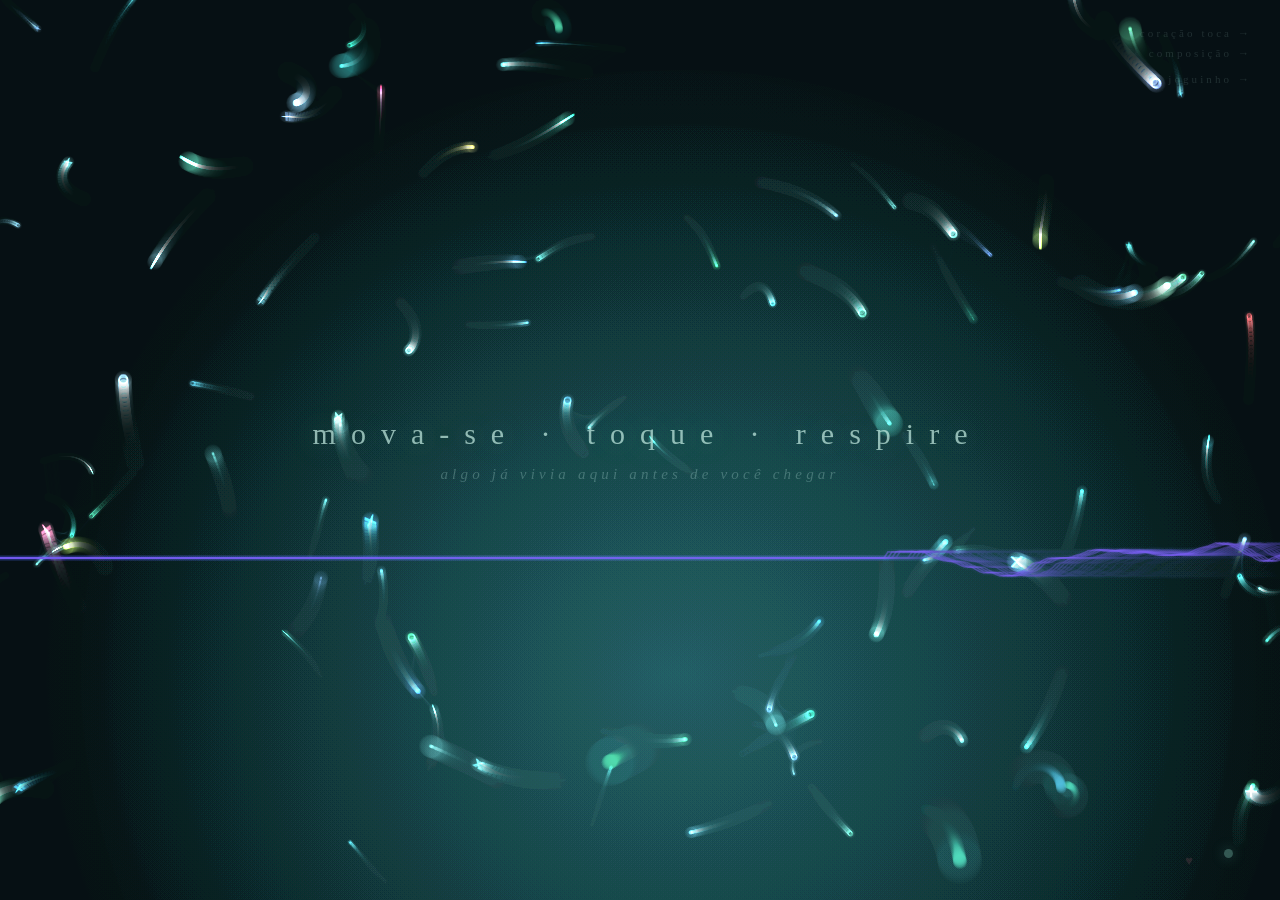
<file: index.html>
<!DOCTYPE html>
<html lang="pt-BR">
<head>
  <meta charset="UTF-8" />
  <meta name="viewport" content="width=device-width, initial-scale=1.0, maximum-scale=1.0, user-scalable=no, viewport-fit=cover" />
  <meta name="theme-color" content="#05060a" />
  <meta name="description" content="Ecossistema Emocional — um ambiente vivo, generativo e contemplativo. Mova-se, toque, e ele se lembra de você." />
  <title>Ecossistema Emocional</title>
  <link rel="manifest" href="manifest.webmanifest" />
  <link rel="apple-touch-icon" href="apple-touch-icon.png" />
  <meta name="apple-mobile-web-app-capable" content="yes" />
  <meta name="apple-mobile-web-app-status-bar-style" content="black-translucent" />
  <meta name="apple-mobile-web-app-title" content="Ecossistema" />
  <link rel="icon" type="image/png" sizes="192x192" href="icon-192.png" />
  <link rel="stylesheet" href="style.css" />
</head>
<body>
  <canvas id="stage" aria-label="Ecossistema Emocional"></canvas>

  <!-- Sussurro de humor (canto) -->
  <div id="whisper" class="whisper" aria-hidden="true"></div>

  <!-- Convite inicial -->
  <div id="invite" class="invite">
    <p class="invite-line">mova-se &middot; toque &middot; respire</p>
    <p class="invite-sub">algo já vivia aqui antes de você chegar</p>
  </div>

  <!-- Controles mínimos -->
  <button id="sound" class="sound" title="som (m)" aria-label="alternar som">
    <span class="sound-dot"></span>
  </button>

  <!-- Conectar sensor Polar (discreto) -->
  <button id="bio-btn" class="bio-btn" type="button" title="conectar Polar" aria-label="conectar sensor Polar">
    <span class="bio-heart">&#9829;</span>
  </button>

  <!-- Atalho para a outra página (coração toca) -->
  <a class="link-coracao" href="coracao.html" title="coração toca">coração toca &rarr;</a>
  <a class="link-composicao" href="composicao.html" title="composição">composição &rarr;</a>
  <a class="link-joguinho" href="joguinho.html" title="joguinho de evolução">joguinho &rarr;</a>

  <!-- Caixinha de instalação (PWA), aparece após 30s -->
  <div id="install" class="install-card" role="dialog" aria-label="instalar como aplicativo">
    <img class="install-icon" src="icon-192.png" alt="" width="46" height="46" />
    <div class="install-text">
      <p class="install-title">Ecossistema Emocional</p>
      <p id="install-hint" class="install-hint">instale como app &middot; funciona offline</p>
    </div>
    <button id="install-btn" class="install-btn" type="button">instalar</button>
    <button id="install-close" class="install-close" type="button" aria-label="fechar">&times;</button>
  </div>

  <noscript>
    <div style="position:fixed;inset:0;display:grid;place-items:center;color:#9fb;background:#05060a;font-family:sans-serif">
      Este ecossistema precisa de JavaScript para respirar.
    </div>
  </noscript>

  <script src="noise.js"></script>
  <script src="polar.js"></script>
  <script src="app.js"></script>
  <script src="pwa.js"></script>
</body>
</html>
</file>
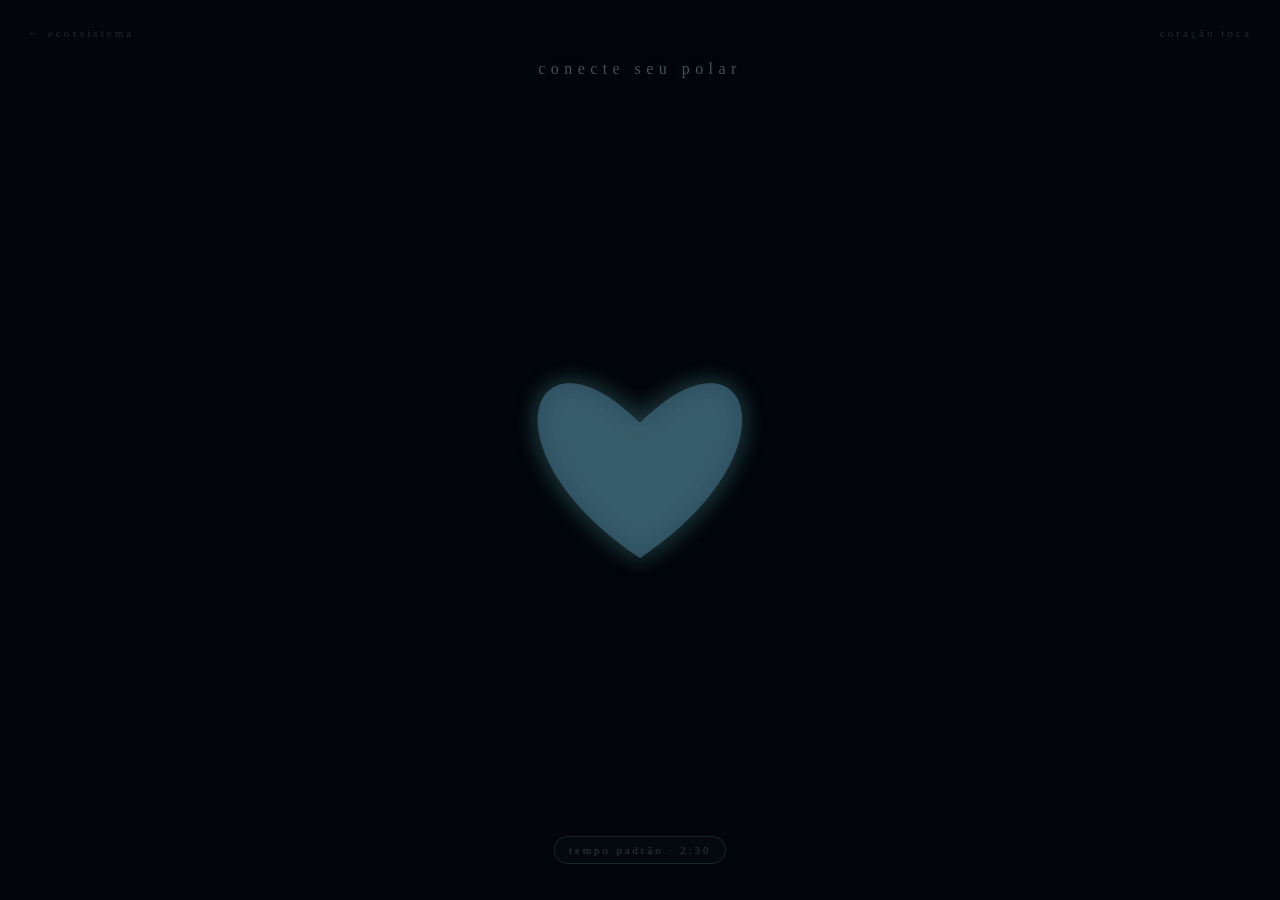
<file: composicao.html>
<!DOCTYPE html>
<html lang="pt-BR">
<head>
  <meta charset="UTF-8" />
  <meta name="viewport" content="width=device-width, initial-scale=1.0, maximum-scale=1.0, user-scalable=no, viewport-fit=cover" />
  <meta name="theme-color" content="#04080c" />
  <meta name="description" content="Composição — seu coração registra 2:30 e gera uma música coerente, com partitura para baixar." />
  <title>Sua música</title>
  <link rel="icon" type="image/png" sizes="192x192" href="icon-192.png" />
  <link rel="stylesheet" href="composicao.css" />
</head>
<body>
  <canvas id="stage" aria-label="Sua música"></canvas>

  <button id="connect" class="connect" type="button" aria-label="conectar seu Polar"></button>

  <div id="status" class="status">conecte seu Polar</div>
  <div id="readout" class="readout"></div>

  <button id="unlim-toggle" class="unlim-toggle" type="button" aria-pressed="false">tempo padrão · 2:30</button>
  <button id="stop-rec-btn" class="stop-rec-btn hidden" type="button">parar gravação</button>

  <div id="controls" class="controls hidden">
    <button id="play-btn" class="ctrl-btn play" type="button" aria-label="tocar/parar">&#9654;</button>
    <button id="download-btn" class="ctrl-btn" type="button">partitura (.svg)</button>
    <button id="midi-btn" class="ctrl-btn" type="button">midi (.mid)</button>
    <button id="restart-btn" class="ctrl-btn" type="button">nova música</button>
  </div>

  <a class="link-eco" href="./">&larr; ecossistema</a>
  <a class="link-coracao" href="coracao.html">coração toca</a>

  <noscript>
    <div class="nojs">precisa de JavaScript</div>
  </noscript>

  <script src="polar.js"></script>
  <script src="composicao.js"></script>
</body>
</html>
</file>
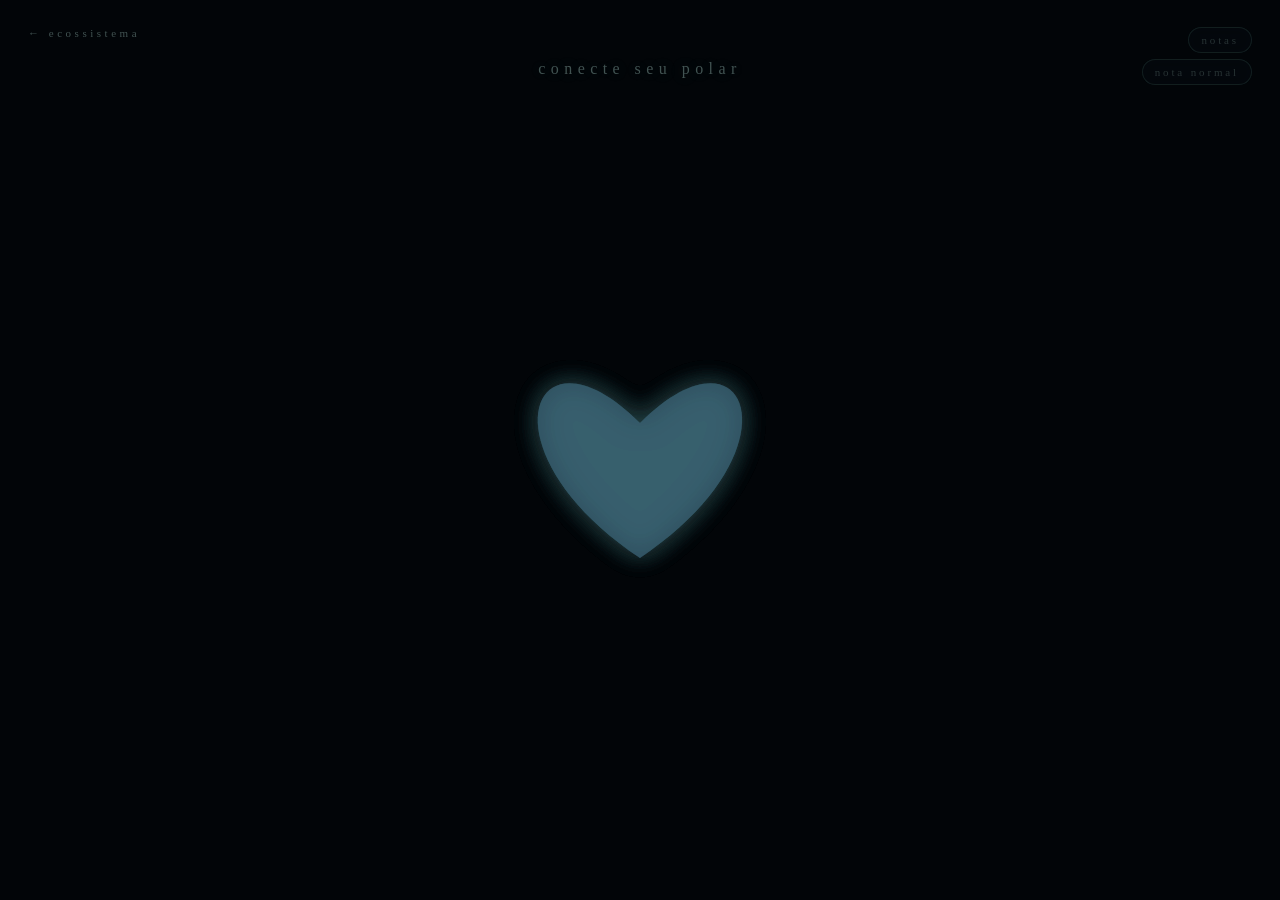
<file: coracao.html>
<!DOCTYPE html>
<html lang="pt-BR">
<head>
  <meta charset="UTF-8" />
  <meta name="viewport" content="width=device-width, initial-scale=1.0, maximum-scale=1.0, user-scalable=no, viewport-fit=cover" />
  <meta name="theme-color" content="#04080c" />
  <meta name="description" content="Coração toca — seu Polar afina o piano e seu coração toca a melodia." />
  <title>Coração toca</title>
  <link rel="icon" type="image/png" sizes="192x192" href="icon-192.png" />
  <link rel="stylesheet" href="coracao.css" />
</head>
<body>
  <canvas id="stage" aria-label="Coração toca"></canvas>

  <button id="connect" class="connect" type="button" aria-label="conectar seu Polar"></button>

  <div id="status" class="status">conecte seu Polar</div>
  <div id="readout" class="readout"></div>

  <a class="link-eco" href="./">&larr; ecossistema</a>
  <a class="link-composicao" href="composicao.html">composição &rarr;</a>
  <div class="toggles">
    <button id="mode-toggle" class="dur-toggle" type="button" aria-pressed="false">notas</button>
    <button id="dur-toggle" class="dur-toggle" type="button" aria-pressed="false">nota normal</button>
  </div>

  <noscript>
    <div class="nojs">precisa de JavaScript</div>
  </noscript>

  <script src="polar.js"></script>
  <script src="coracao.js"></script>
</body>
</html>
</file>
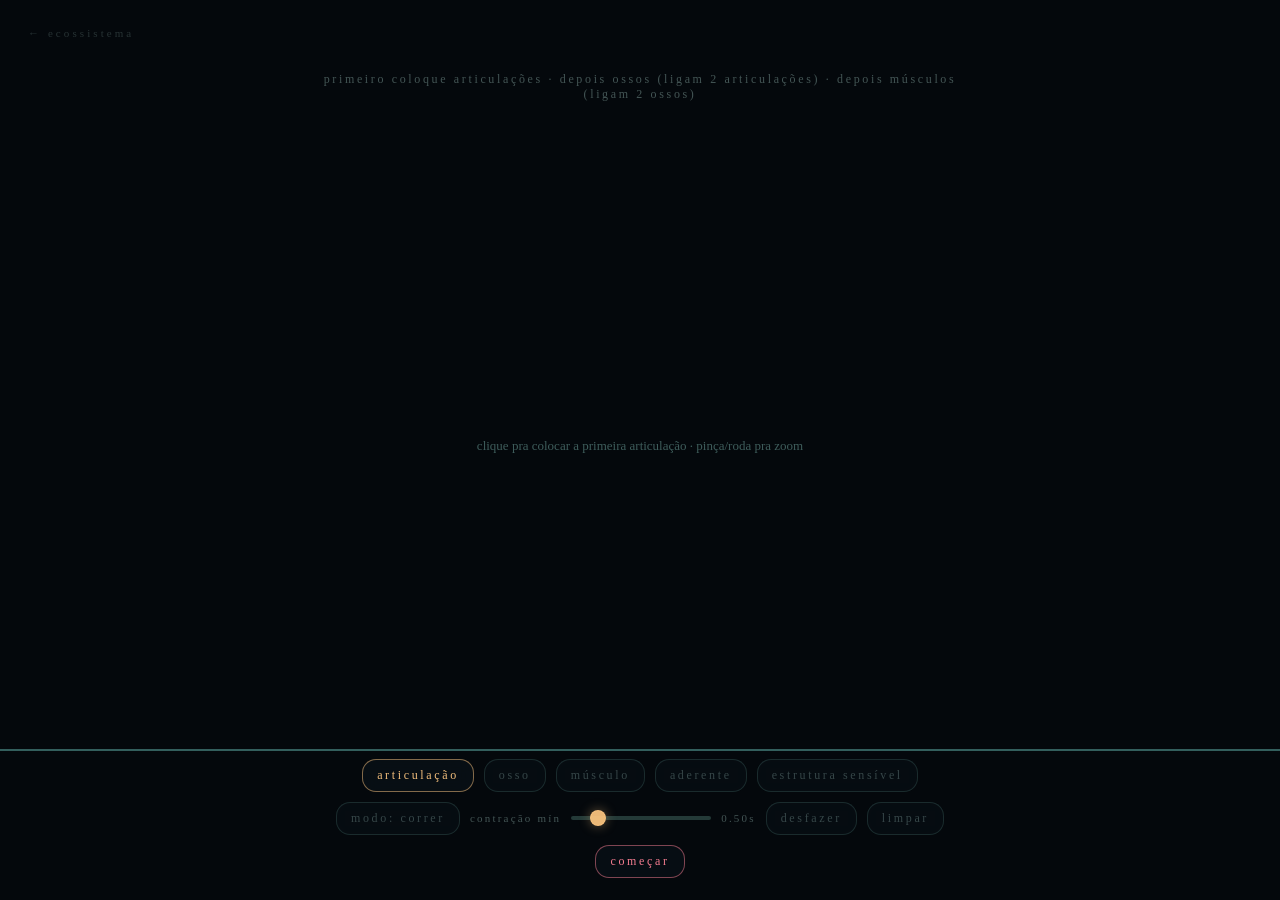
<file: joguinho.html>
<!DOCTYPE html>
<html lang="pt-BR">
<head>
  <meta charset="UTF-8" />
  <meta name="viewport" content="width=device-width, initial-scale=1.0, maximum-scale=1.0, user-scalable=no, viewport-fit=cover" />
  <meta name="theme-color" content="#04080c" />
  <meta name="description" content="Joguinho de evolução — desenhe uma criatura e veja a seleção natural escolher o melhor andador." />
  <title>Joguinho de evolução</title>
  <link rel="icon" type="image/png" sizes="192x192" href="icon-192.png" />
  <link rel="stylesheet" href="joguinho.css" />
</head>
<body>
  <canvas id="stage" aria-label="Joguinho de evolução"></canvas>

  <div id="info" class="info">primeiro coloque articulações · depois ossos (ligam 2 articulações) · depois músculos (ligam 2 ossos)</div>

  <div id="draw-controls" class="controls">
    <button id="mode-joint" class="ctrl-btn on" type="button">articulação</button>
    <button id="mode-bone" class="ctrl-btn" type="button">osso</button>
    <button id="mode-muscle" class="ctrl-btn" type="button">músculo</button>
    <button id="mode-sticky" class="ctrl-btn" type="button">aderente</button>
    <button id="struct-toggle" class="ctrl-btn" type="button">estrutura sensível</button>
    <button id="mode-evol-btn" class="ctrl-btn" type="button">modo: correr</button>
    <span class="lbl">contração mín</span>
    <input id="cycle-slider" class="ctrl-slider" type="range" min="0.05" max="3" step="0.05" value="0.5" aria-label="tempo mínimo de contração/relaxamento" />
    <span id="cycle-label" class="lbl">0.50s</span>
    <button id="undo-btn" class="ctrl-btn" type="button">desfazer</button>
    <button id="clear-btn" class="ctrl-btn" type="button">limpar</button>
    <button id="start-btn" class="ctrl-btn primary" type="button">começar</button>
  </div>

  <div id="evol-controls" class="controls hidden">
    <button id="boom-btn" class="ctrl-btn primary" type="button">BOOM</button>
    <button id="auto-toggle" class="ctrl-btn" type="button">auto</button>
    <input id="auto-secs" class="ctrl-input" type="number" min="2" max="120" step="1" value="12" />
    <span class="lbl">s</span>
    <button id="punish-spin-btn" class="ctrl-btn" type="button">punir giro</button>
    <button id="elite-only-btn" class="ctrl-btn" type="button">só elite</button>
    <input id="speed-slider" class="ctrl-slider" type="range" min="0.1" max="10" step="0.1" value="1" aria-label="velocidade da simulação" />
    <span id="speed-label" class="lbl">1.0&times;</span>
    <span class="lbl">atrito</span>
    <input id="friction-slider" class="ctrl-slider" type="range" min="0" max="1" step="0.02" value="0.42" aria-label="atrito do chão" />
    <span id="friction-label" class="lbl">0.42</span>
    <button id="back-btn" class="ctrl-btn" type="button">voltar</button>
  </div>

  <a class="link-eco" href="./">&larr; ecossistema</a>

  <noscript><div class="nojs">precisa de JavaScript</div></noscript>

  <script src="joguinho.js"></script>
</body>
</html>
</file>
<file: style.css>
:root {
  --veil: #05060a;
  --ink: rgba(190, 235, 225, 0.55);
  --ink-soft: rgba(190, 235, 225, 0.28);
}

* { margin: 0; padding: 0; box-sizing: border-box; }

html, body {
  width: 100%;
  height: 100%;
  overflow: hidden;
  background: var(--veil);
  color: var(--ink);
  font-family: "Iowan Old Style", "Palatino Linotype", Palatino, Georgia, serif;
  -webkit-font-smoothing: antialiased;
  -webkit-tap-highlight-color: transparent;
}

#stage {
  position: fixed;
  inset: 0;
  display: block;
  width: 100%;
  height: 100%;
  cursor: none;
  touch-action: none;
}

/* Sussurro de humor no canto superior */
.whisper {
  position: fixed;
  top: clamp(14px, 4vh, 34px);
  left: clamp(16px, 4vw, 40px);
  font-size: clamp(11px, 1.6vw, 15px);
  font-weight: 400;
  letter-spacing: 0.42em;
  text-transform: lowercase;
  color: var(--ink-soft);
  pointer-events: none;
  opacity: 0;
  transform: translateY(-4px);
  transition: opacity 2.4s ease, transform 2.4s ease, color 3s ease;
  text-shadow: 0 0 18px rgba(120, 220, 210, 0.25);
  user-select: none;
  z-index: 5;
}
.whisper.show { opacity: 1; transform: translateY(0); }

/* Convite inicial, ao centro */
.invite {
  position: fixed;
  inset: 0;
  display: flex;
  flex-direction: column;
  align-items: center;
  justify-content: center;
  gap: 0.9em;
  text-align: center;
  pointer-events: none;
  opacity: 0;
  transition: opacity 3.5s ease 0.6s;
  user-select: none;
  z-index: 4;
}
.invite.show { opacity: 1; }
.invite.gone { opacity: 0 !important; transition: opacity 2.6s ease; }
.invite-line {
  font-size: clamp(18px, 3.4vw, 30px);
  letter-spacing: 0.5em;
  text-indent: 0.5em;
  color: rgba(200, 240, 230, 0.7);
  text-shadow: 0 0 30px rgba(120, 220, 210, 0.3);
}
.invite-sub {
  font-size: clamp(11px, 1.7vw, 15px);
  letter-spacing: 0.28em;
  color: var(--ink-soft);
  font-style: italic;
}

/* Botão de som mínimo */
.sound {
  position: fixed;
  right: clamp(16px, 3vw, 32px);
  bottom: clamp(16px, 3vh, 32px);
  width: 40px;
  height: 40px;
  display: grid;
  place-items: center;
  background: transparent;
  border: none;
  cursor: pointer;
  opacity: 0.35;
  transition: opacity 1.2s ease;
  z-index: 6;
}
.sound:hover { opacity: 0.8; }
.sound-dot {
  width: 9px;
  height: 9px;
  border-radius: 50%;
  background: rgba(150, 235, 215, 0.9);
  box-shadow: 0 0 14px rgba(120, 230, 210, 0.8);
  transition: all 0.6s ease;
}
.sound.muted .sound-dot {
  background: transparent;
  box-shadow: none;
  border: 1px solid rgba(150, 235, 215, 0.4);
}

/* Caixinha de instalação (PWA) */
.install-card {
  position: fixed;
  left: clamp(14px, 3vw, 30px);
  bottom: clamp(14px, 3vh, 30px);
  display: flex;
  align-items: center;
  gap: 14px;
  width: min(360px, calc(100% - 84px));
  padding: 14px 16px;
  border-radius: 16px;
  background: rgba(10, 18, 26, 0.62);
  backdrop-filter: blur(14px) saturate(120%);
  -webkit-backdrop-filter: blur(14px) saturate(120%);
  border: 1px solid rgba(150, 235, 215, 0.16);
  box-shadow: 0 10px 40px rgba(0, 0, 0, 0.45), 0 0 30px rgba(80, 220, 200, 0.10);
  color: var(--ink);
  z-index: 10;
  opacity: 0;
  transform: translateY(18px) scale(0.98);
  pointer-events: none;
  transition: opacity 1.1s ease, transform 1.1s cubic-bezier(0.16, 1, 0.3, 1);
}
.install-card.show {
  opacity: 1;
  transform: translateY(0) scale(1);
  pointer-events: auto;
}
.install-icon {
  flex: 0 0 auto;
  width: 46px;
  height: 46px;
  border-radius: 12px;
  box-shadow: 0 0 18px rgba(90, 230, 210, 0.3);
}
.install-text { flex: 1 1 auto; min-width: 0; line-height: 1.3; }
.install-title {
  font-size: 14px;
  letter-spacing: 0.04em;
  color: rgba(214, 245, 238, 0.92);
}
.install-hint {
  font-size: 11.5px;
  letter-spacing: 0.02em;
  color: var(--ink-soft);
  margin-top: 2px;
}
.install-hint b { color: rgba(190, 240, 228, 0.85); font-weight: 600; }
.install-btn {
  flex: 0 0 auto;
  font: inherit;
  font-size: 13px;
  letter-spacing: 0.06em;
  color: #04140f;
  background: linear-gradient(180deg, rgba(150, 240, 220, 0.95), rgba(96, 214, 200, 0.9));
  border: none;
  border-radius: 10px;
  padding: 9px 16px;
  cursor: pointer;
  box-shadow: 0 0 16px rgba(96, 224, 204, 0.4);
  transition: transform 0.25s ease, box-shadow 0.25s ease;
}
.install-btn:hover { transform: translateY(-1px); box-shadow: 0 0 24px rgba(96, 224, 204, 0.6); }
.install-btn:active { transform: translateY(0); }
.install-close {
  position: absolute;
  top: 6px;
  right: 9px;
  font: inherit;
  font-size: 18px;
  line-height: 1;
  color: var(--ink-soft);
  background: transparent;
  border: none;
  cursor: pointer;
  padding: 4px;
  transition: color 0.3s ease;
}
.install-close:hover { color: var(--ink); }

/* Botão discreto de conexão com o Polar (só o coraçãozinho) */
.bio-btn {
  position: fixed;
  right: clamp(58px, calc(3vw + 42px), 78px);
  bottom: clamp(16px, 3vh, 32px);
  display: grid;
  place-items: center;
  width: 26px;
  height: 26px;
  padding: 0;
  border: none;
  background: transparent;
  color: var(--ink-soft);
  border-radius: 50%;
  cursor: pointer;
  opacity: 0.22;
  transition: opacity 1.1s ease;
  z-index: 6;
}
.bio-btn:hover { opacity: 0.7; }
.bio-btn.on { opacity: 0.8; }
.bio-btn.unsupported { opacity: 0.15; cursor: default; }
.bio-heart {
  display: inline-block;
  font-size: 13px;
  line-height: 1;
  color: rgba(255, 130, 150, 0.9);
  text-shadow: 0 0 10px rgba(255, 90, 120, 0.5);
  transform: scale(1);
}
.bio-heart.beat { animation: heartbeat 0.4s ease-out; }

/* Atalho para a página "coração toca" */
.link-coracao {
  position: fixed;
  top: clamp(14px, 3vh, 28px);
  right: clamp(14px, 3vw, 28px);
  font-size: 11px;
  letter-spacing: 0.28em;
  color: var(--ink-soft);
  text-decoration: none;
  text-transform: lowercase;
  opacity: 0.5;
  transition: opacity 0.6s ease, color 0.6s ease;
  z-index: 5;
}
.link-coracao:hover { opacity: 1; color: var(--ink); }

/* Atalho para a página "composição" */
.link-composicao {
  position: fixed;
  top: clamp(40px, calc(3vh + 20px), 56px);
  right: clamp(14px, 3vw, 28px);
  font-size: 11px;
  letter-spacing: 0.28em;
  color: var(--ink-soft);
  text-decoration: none;
  text-transform: lowercase;
  opacity: 0.5;
  transition: opacity 0.6s ease, color 0.6s ease;
  z-index: 5;
}
.link-composicao:hover { opacity: 1; color: var(--ink); }

/* Atalho para a página "joguinho de evolução" */
.link-joguinho {
  position: fixed;
  top: clamp(66px, calc(3vh + 46px), 82px);
  right: clamp(14px, 3vw, 28px);
  font-size: 11px;
  letter-spacing: 0.28em;
  color: var(--ink-soft);
  text-decoration: none;
  text-transform: lowercase;
  opacity: 0.5;
  transition: opacity 0.6s ease, color 0.6s ease;
  z-index: 5;
}
.link-joguinho:hover { opacity: 1; color: var(--ink); }
@keyframes heartbeat {
  0% { transform: scale(1); }
  18% { transform: scale(1.55); text-shadow: 0 0 18px rgba(255, 90, 120, 0.9); }
  40% { transform: scale(1); }
  60% { transform: scale(1.25); }
  100% { transform: scale(1); }
}

@media (prefers-reduced-motion: reduce) {
  .whisper, .invite, .sound-dot, .install-card { transition-duration: 0.2s; }
  .bio-heart.beat { animation: none; }
}
</file>
<file: composicao.css>
:root {
  --bg: #04080c;
  --ink: rgba(190, 235, 225, 0.78);
  --ink-soft: rgba(190, 235, 225, 0.34);
}

* { margin: 0; padding: 0; box-sizing: border-box; }

html, body {
  width: 100%;
  height: 100%;
  overflow: hidden;
  background: var(--bg);
  color: var(--ink);
  font-family: "Iowan Old Style", "Palatino Linotype", Palatino, Georgia, serif;
  -webkit-font-smoothing: antialiased;
  -webkit-tap-highlight-color: transparent;
}

#stage {
  position: fixed;
  inset: 0;
  display: block;
  width: 100%;
  height: 100%;
  touch-action: none;
}

.status {
  position: fixed;
  top: clamp(22px, 7vh, 60px);
  left: 50%;
  transform: translateX(-50%);
  font-size: clamp(12px, 1.8vw, 16px);
  letter-spacing: 0.34em;
  text-transform: lowercase;
  color: var(--ink-soft);
  text-align: center;
  pointer-events: none;
  user-select: none;
  text-shadow: 0 0 18px rgba(120, 220, 210, 0.18);
  transition: color 0.8s ease;
}

.readout {
  position: fixed;
  left: 50%;
  transform: translateX(-50%);
  bottom: clamp(96px, 18vh, 160px);
  font-size: clamp(11px, 1.4vw, 14px);
  letter-spacing: 0.26em;
  text-transform: lowercase;
  color: var(--ink-soft);
  pointer-events: none;
  user-select: none;
  min-height: 1.2em;
  text-align: center;
}

.connect {
  position: fixed;
  left: 50%;
  top: 50%;
  transform: translate(-50%, -50%);
  width: clamp(180px, 26vmin, 300px);
  height: clamp(180px, 26vmin, 300px);
  background: transparent;
  border: none;
  cursor: pointer;
  border-radius: 50%;
  outline: none;
  transition: opacity 0.6s ease;
}
.connect:focus-visible { outline: 1px solid rgba(120, 220, 210, 0.4); outline-offset: 6px; }
.connect.gone { pointer-events: none; opacity: 0; }

.controls {
  position: fixed;
  left: 50%;
  bottom: clamp(20px, 4vh, 48px);
  transform: translateX(-50%);
  display: flex;
  gap: 12px;
  align-items: center;
  z-index: 5;
  transition: opacity 0.6s ease;
}
.controls.hidden { opacity: 0; pointer-events: none; }

.ctrl-btn {
  font: inherit;
  font-size: 12px;
  letter-spacing: 0.22em;
  text-transform: lowercase;
  color: var(--ink);
  background: rgba(12, 20, 28, 0.55);
  border: 1px solid rgba(150, 235, 215, 0.22);
  border-radius: 16px;
  padding: 9px 16px;
  cursor: pointer;
  backdrop-filter: blur(10px);
  -webkit-backdrop-filter: blur(10px);
  opacity: 0.85;
  transition: opacity 0.4s ease, border-color 0.4s ease, color 0.4s ease;
}
.ctrl-btn:hover { opacity: 1; border-color: rgba(150, 235, 215, 0.45); }
.ctrl-btn.play {
  width: 44px; height: 44px;
  padding: 0;
  font-size: 16px;
  border-radius: 50%;
}

.link-eco, .link-coracao {
  position: fixed;
  top: clamp(14px, 3vh, 28px);
  font-size: 11px;
  letter-spacing: 0.28em;
  color: var(--ink-soft);
  text-decoration: none;
  text-transform: lowercase;
  opacity: 0.5;
  transition: opacity 0.6s ease, color 0.6s ease;
  z-index: 5;
}
.link-eco { left: clamp(14px, 3vw, 28px); }
.link-coracao { right: clamp(14px, 3vw, 28px); }
.link-eco:hover, .link-coracao:hover { opacity: 1; color: var(--ink); }

.unlim-toggle, .stop-rec-btn {
  position: fixed;
  left: 50%;
  transform: translateX(-50%);
  bottom: clamp(20px, 4vh, 48px);
  font: inherit;
  font-size: 11px;
  letter-spacing: 0.26em;
  text-transform: lowercase;
  color: var(--ink-soft);
  background: rgba(12, 20, 28, 0.45);
  border: 1px solid rgba(150, 235, 215, 0.18);
  border-radius: 14px;
  padding: 7px 14px;
  cursor: pointer;
  backdrop-filter: blur(8px);
  -webkit-backdrop-filter: blur(8px);
  opacity: 0.7;
  transition: opacity 0.5s ease, color 0.5s ease, border-color 0.5s ease;
  z-index: 5;
}
.unlim-toggle:hover, .stop-rec-btn:hover { opacity: 1; color: var(--ink); border-color: rgba(150, 235, 215, 0.4); }
.unlim-toggle.on { color: rgba(255, 200, 130, 0.95); border-color: rgba(255, 200, 130, 0.4); }
.unlim-toggle.hidden, .stop-rec-btn.hidden { opacity: 0; pointer-events: none; }
.stop-rec-btn { color: rgba(255, 130, 150, 0.95); border-color: rgba(255, 130, 150, 0.35); }

.nojs {
  position: fixed;
  inset: 0;
  display: grid;
  place-items: center;
  color: rgba(180, 240, 230, 0.6);
}
</file>
<file: coracao.css>
:root {
  --bg: #04080c;
  --ink: rgba(190, 235, 225, 0.78);
  --ink-soft: rgba(190, 235, 225, 0.34);
}

* { margin: 0; padding: 0; box-sizing: border-box; }

html, body {
  width: 100%;
  height: 100%;
  overflow: hidden;
  background: var(--bg);
  color: var(--ink);
  font-family: "Iowan Old Style", "Palatino Linotype", Palatino, Georgia, serif;
  -webkit-font-smoothing: antialiased;
  -webkit-tap-highlight-color: transparent;
}

#stage {
  position: fixed;
  inset: 0;
  display: block;
  width: 100%;
  height: 100%;
  touch-action: none;
}

.status {
  position: fixed;
  top: clamp(22px, 7vh, 60px);
  left: 50%;
  transform: translateX(-50%);
  font-size: clamp(12px, 1.8vw, 16px);
  letter-spacing: 0.34em;
  text-transform: lowercase;
  color: var(--ink-soft);
  text-align: center;
  pointer-events: none;
  user-select: none;
  text-shadow: 0 0 18px rgba(120, 220, 210, 0.18);
  transition: color 0.8s ease;
}

.readout {
  position: fixed;
  left: 50%;
  transform: translateX(-50%);
  bottom: clamp(64px, 12vh, 120px);
  font-size: clamp(11px, 1.4vw, 14px);
  letter-spacing: 0.26em;
  text-transform: lowercase;
  color: var(--ink-soft);
  pointer-events: none;
  user-select: none;
  min-height: 1.2em;
}

.connect {
  position: fixed;
  left: 50%;
  top: 50%;
  transform: translate(-50%, -50%);
  width: clamp(180px, 26vmin, 300px);
  height: clamp(180px, 26vmin, 300px);
  background: transparent;
  border: none;
  cursor: pointer;
  border-radius: 50%;
  outline: none;
  transition: opacity 0.6s ease;
}
.connect:focus-visible {
  outline: 1px solid rgba(120, 220, 210, 0.4);
  outline-offset: 6px;
}
.connect.gone { pointer-events: none; opacity: 0; }

.link-eco {
  position: fixed;
  top: clamp(14px, 3vh, 28px);
  left: clamp(14px, 3vw, 28px);
  font-size: 11px;
  letter-spacing: 0.32em;
  color: var(--ink-soft);
  text-decoration: none;
  text-transform: lowercase;
  transition: color 0.4s ease;
  z-index: 5;
}
.link-eco:hover { color: var(--ink); }

/* Toggles (modo + duração) */
.toggles {
  position: fixed;
  top: clamp(14px, 3vh, 28px);
  right: clamp(14px, 3vw, 28px);
  display: flex;
  flex-direction: column;
  gap: 6px;
  align-items: flex-end;
  z-index: 6;
}
.dur-toggle {
  font: inherit;
  font-size: 11px;
  letter-spacing: 0.26em;
  text-transform: lowercase;
  color: var(--ink-soft);
  background: rgba(12, 20, 28, 0.45);
  border: 1px solid rgba(150, 235, 215, 0.18);
  border-radius: 14px;
  padding: 6px 12px;
  cursor: pointer;
  backdrop-filter: blur(8px);
  -webkit-backdrop-filter: blur(8px);
  opacity: 0.55;
  transition: opacity 0.5s ease, color 0.5s ease, border-color 0.5s ease;
}
.dur-toggle:hover { opacity: 0.95; color: var(--ink); }
.dur-toggle.on {
  color: rgba(255, 200, 130, 0.95);
  border-color: rgba(255, 200, 130, 0.45);
  opacity: 0.95;
}

.nojs {
  position: fixed;
  inset: 0;
  display: grid;
  place-items: center;
  color: rgba(180, 240, 230, 0.6);
}
</file>
<file: joguinho.css>
:root {
  --bg: #04080c;
  --ink: rgba(190, 235, 225, 0.78);
  --ink-soft: rgba(190, 235, 225, 0.34);
}

* { margin: 0; padding: 0; box-sizing: border-box; }

html, body {
  width: 100%;
  height: 100%;
  overflow: hidden;
  background: var(--bg);
  color: var(--ink);
  font-family: "Iowan Old Style", "Palatino Linotype", Palatino, Georgia, serif;
  -webkit-font-smoothing: antialiased;
  -webkit-tap-highlight-color: transparent;
}

#stage {
  position: fixed;
  inset: 0;
  display: block;
  width: 100%;
  height: 100%;
  touch-action: none;
  cursor: crosshair;
}

.info {
  position: fixed;
  top: clamp(50px, 8vh, 80px);
  left: 50%;
  transform: translateX(-50%);
  font-size: 12px;
  letter-spacing: 0.22em;
  text-transform: lowercase;
  color: var(--ink-soft);
  text-align: center;
  pointer-events: none;
  user-select: none;
  max-width: 90vw;
}

.controls {
  position: fixed;
  left: 50%;
  bottom: clamp(12px, 2.5vh, 40px);
  transform: translateX(-50%);
  display: flex;
  flex-wrap: wrap;
  justify-content: center;
  gap: 8px;
  align-items: center;
  z-index: 5;
  max-width: calc(100vw - 16px);
  transition: opacity 0.5s ease;
}
.controls.hidden { opacity: 0; pointer-events: none; }

.ctrl-btn {
  font: inherit;
  font-size: 11px;
  letter-spacing: 0.2em;
  text-transform: lowercase;
  color: var(--ink-soft);
  background: rgba(12, 20, 28, 0.55);
  border: 1px solid rgba(150, 235, 215, 0.18);
  border-radius: 14px;
  padding: 7px 11px;
  cursor: pointer;
  backdrop-filter: blur(8px);
  -webkit-backdrop-filter: blur(8px);
  opacity: 0.78;
  transition: opacity 0.35s ease, color 0.35s ease, border-color 0.35s ease;
  white-space: nowrap;
}
@media (min-width: 720px) {
  .ctrl-btn { font-size: 12px; padding: 8px 14px; letter-spacing: 0.22em; }
  .controls { gap: 10px; }
}
.ctrl-btn:hover { opacity: 1; color: var(--ink); border-color: rgba(150, 235, 215, 0.4); }
.ctrl-btn.on {
  color: rgba(255, 200, 130, 0.95);
  border-color: rgba(255, 200, 130, 0.5);
  opacity: 1;
}
.ctrl-btn.primary {
  color: rgba(255, 130, 150, 0.98);
  border-color: rgba(255, 130, 150, 0.5);
  opacity: 0.98;
}
.ctrl-btn.primary:hover { color: rgba(255, 170, 190, 1); border-color: rgba(255, 170, 190, 0.7); }

.ctrl-input {
  background: rgba(12, 20, 28, 0.55);
  border: 1px solid rgba(150, 235, 215, 0.18);
  border-radius: 12px;
  padding: 7px 8px;
  font: inherit;
  font-size: 12px;
  color: var(--ink);
  width: 54px;
  text-align: center;
  outline: none;
}
.ctrl-input:focus { border-color: rgba(150, 235, 215, 0.45); }

.ctrl-slider {
  -webkit-appearance: none;
  appearance: none;
  width: 140px;
  height: 4px;
  background: rgba(150, 235, 215, 0.22);
  border-radius: 4px;
  outline: none;
  cursor: pointer;
}
.ctrl-slider::-webkit-slider-thumb {
  -webkit-appearance: none;
  appearance: none;
  width: 16px;
  height: 16px;
  border-radius: 50%;
  background: rgba(255, 200, 130, 0.92);
  border: 1px solid rgba(255, 200, 130, 0.6);
  cursor: pointer;
  box-shadow: 0 0 12px rgba(255, 200, 130, 0.4);
}
.ctrl-slider::-moz-range-thumb {
  width: 16px;
  height: 16px;
  border-radius: 50%;
  background: rgba(255, 200, 130, 0.92);
  border: 1px solid rgba(255, 200, 130, 0.6);
  cursor: pointer;
  box-shadow: 0 0 12px rgba(255, 200, 130, 0.4);
}
@media (max-width: 720px) {
  .ctrl-slider { width: 100px; }
}
.lbl {
  font-size: 11px;
  letter-spacing: 0.2em;
  text-transform: lowercase;
  color: var(--ink-soft);
}

.link-eco {
  position: fixed;
  top: clamp(14px, 3vh, 28px);
  left: clamp(14px, 3vw, 28px);
  font-size: 11px;
  letter-spacing: 0.28em;
  color: var(--ink-soft);
  text-decoration: none;
  text-transform: lowercase;
  opacity: 0.55;
  transition: opacity 0.4s ease, color 0.4s ease;
  z-index: 6;
}
.link-eco:hover { color: var(--ink); opacity: 1; }

.nojs {
  position: fixed;
  inset: 0;
  display: grid;
  place-items: center;
  color: rgba(180, 240, 230, 0.6);
}
</file>
